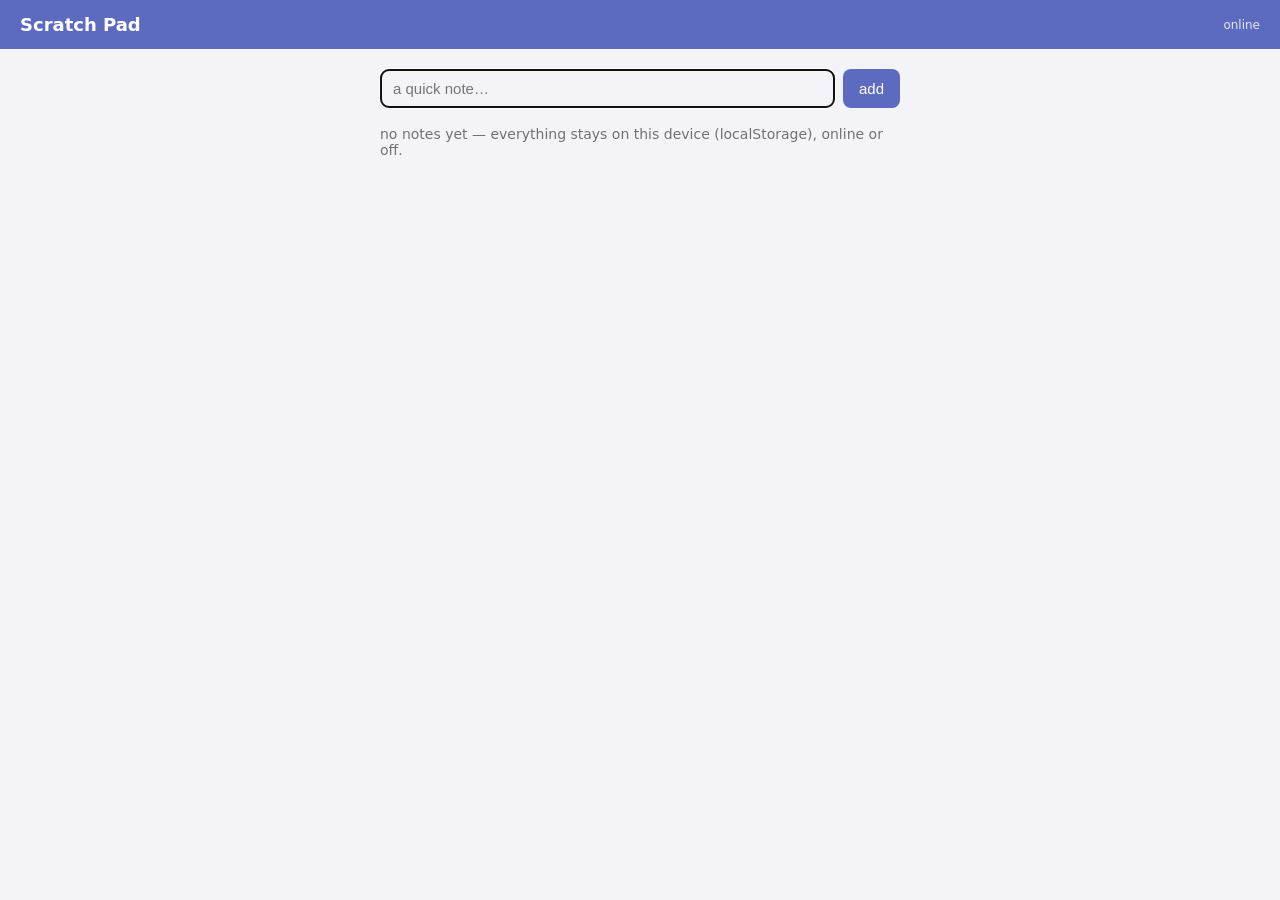
<file: examples/scratch/index.html>
<!doctype html>
<html>
<head>
<meta charset="utf-8">
<meta name="viewport" content="width=device-width,initial-scale=1">
<meta name="theme-color" content="#5c6bc0">
<title>Scratch Pad</title>
<link rel="manifest" href="manifest.webmanifest">
<link rel="stylesheet" href="style.css">
</head>
<body>
<header>
  <h1>Scratch Pad</h1>
  <span id="net" title="connection state"></span>
</header>
<main>
  <form id="f">
    <input id="t" placeholder="a quick note…" autocomplete="off" autofocus>
    <button type="submit">add</button>
  </form>
  <ul id="notes"></ul>
  <p id="empty">no notes yet — everything stays on this device (localStorage), online or off.</p>
</main>
<script src="app.js"></script>
</body>
</html>
</file>
<file: examples/scratch/style.css>
:root { color-scheme: light dark; }
* { box-sizing: border-box; }
body {
  margin: 0; font-family: system-ui, sans-serif;
  background: #f4f4f8; color: #1a1a22;
}
@media (prefers-color-scheme: dark) {
  body { background: #14141c; color: #e8e8f0; }
}
header {
  display: flex; align-items: center; gap: 12px;
  padding: 14px 20px; background: #5c6bc0; color: #fff;
}
header h1 { font-size: 18px; margin: 0; font-weight: 600; }
#net { margin-left: auto; font-size: 12px; opacity: .85; }
#net.off { color: #ffd54f; }
main { max-width: 560px; margin: 0 auto; padding: 20px; }
form { display: flex; gap: 8px; margin-bottom: 18px; }
input {
  flex: 1; padding: 10px 12px; font-size: 15px;
  border: 1px solid #9995; border-radius: 8px;
  background: transparent; color: inherit;
}
button {
  padding: 10px 16px; border: 0; border-radius: 8px;
  background: #5c6bc0; color: #fff; font-size: 15px; cursor: pointer;
}
ul { list-style: none; padding: 0; margin: 0; }
li {
  display: flex; align-items: baseline; gap: 10px;
  padding: 10px 12px; margin-bottom: 8px;
  background: #fff; border-radius: 8px;
  box-shadow: 0 1px 2px #0001;
}
@media (prefers-color-scheme: dark) {
  li { background: #1e1e2a; }
}
li span { flex: 1; }
li time { font-size: 11px; opacity: .55; white-space: nowrap; }
li button { padding: 2px 8px; font-size: 14px; background: transparent; color: #e57373; }
#empty { opacity: .6; font-size: 14px; }
</file>
